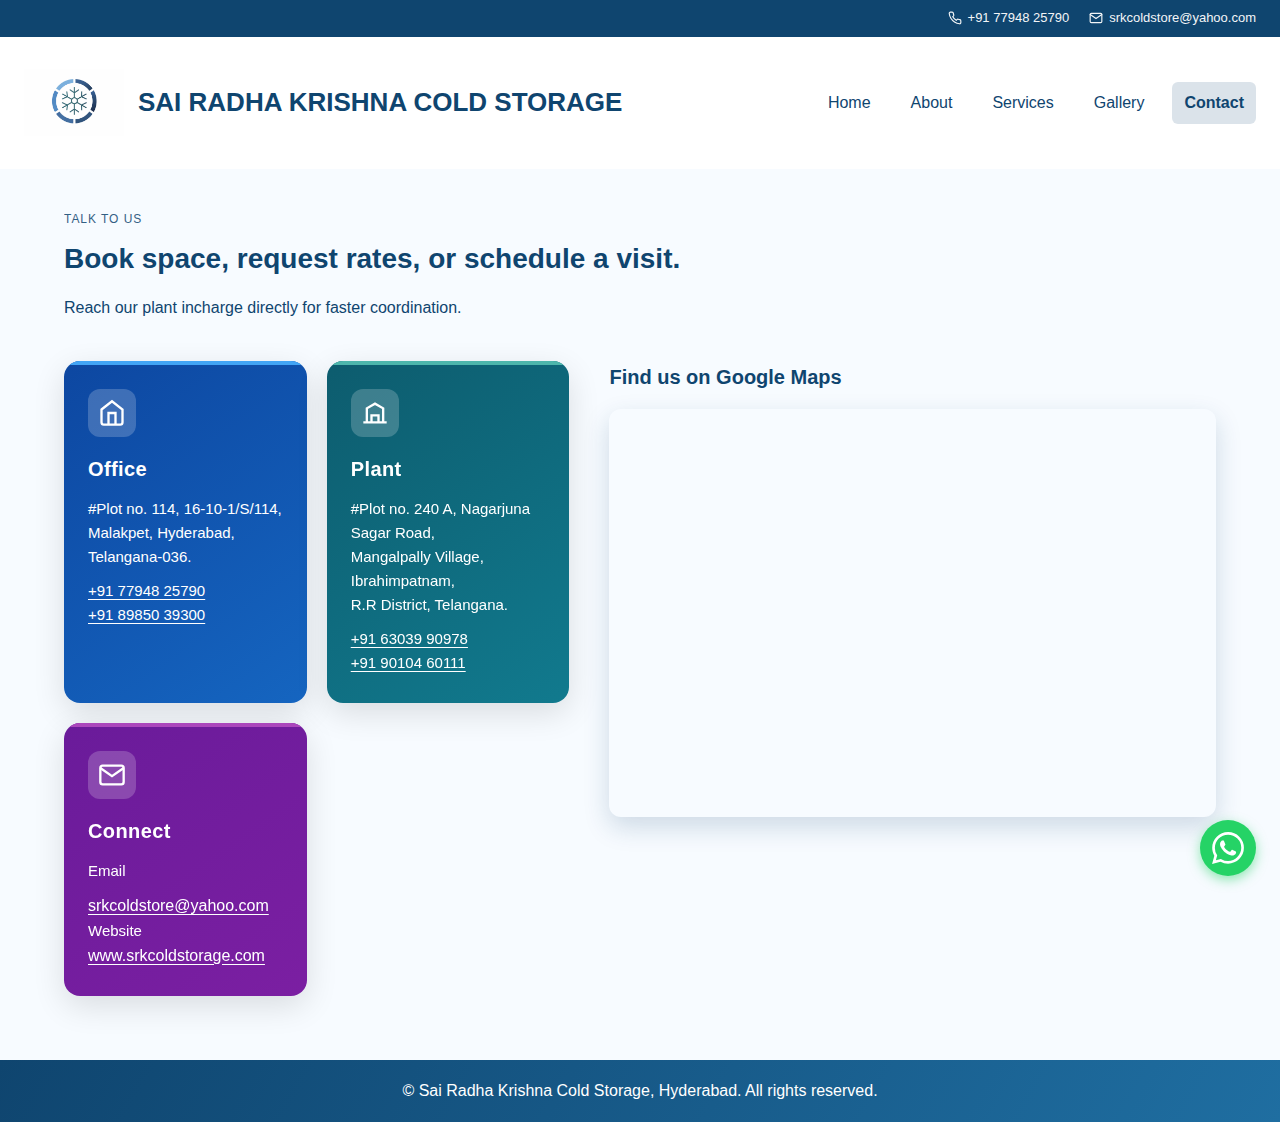
<file: contact.html>
<!DOCTYPE html>
<html lang="en">
<head>
  <meta charset="UTF-8">
  <meta name="viewport" content="width=device-width, initial-scale=1.0">
  <title>Contact | SRK Cold Storage – Office Malakpet, Plant Mangalpally, Hyderabad</title>
  <meta name="description" content="Contact Sai Radha Krishna Cold Storage. Office: Malakpet, Hyderabad. Plant: Nagarjuna Sagar Road, Mangalpally, Ibrahimpatnam. Best cold storage in Hyderabad, Bongloor, Mangalpally, Malakpet. Call +91 77948 25790.">
  <meta name="keywords" content="cold storage contact Hyderabad, cold storage Malakpet, cold storage office Malakpet, cold storage Mangalpally, cold storage near Ibrahimpatnam, SRK cold storage phone, cold storage in Bongloor, best cold storage in Malakpet">
  <meta name="author" content="Sai Radha Krishna Cold Storage Pvt Ltd">
  <meta name="robots" content="index, follow">
  <link rel="canonical" href="https://www.srkcoldstorage.com/contact.html">
  <meta property="og:type" content="website">
  <meta property="og:site_name" content="Sai Radha Krishna Cold Storage">
  <meta property="og:title" content="Contact | SRK Cold Storage – Malakpet, Mangalpally">
  <meta property="og:description" content="Office Malakpet, Plant Mangalpally. Best cold storage in Hyderabad. Call +91 77948 25790.">
  <meta property="og:url" content="https://www.srkcoldstorage.com/contact.html">
  <meta property="og:image" content="https://www.srkcoldstorage.com/images/srk-logo.jpeg">
  <meta name="theme-color" content="#0f456f">
  <link rel="icon" href="images/srk-logo.jpeg" type="image/jpeg" sizes="80x80">
  <link rel="apple-touch-icon" href="images/srk-logo.jpeg">
  <link rel="stylesheet" href="style.css">
</head>
<body>
  <div class="contact-bar">
    <a href="tel:+917794825790"><span class="icon" aria-hidden="true"><svg width="14" height="14" viewBox="0 0 24 24" fill="none" stroke="currentColor" stroke-width="2" stroke-linecap="round" stroke-linejoin="round"><path d="M22 16.92v3a2 2 0 0 1-2.18 2 19.79 19.79 0 0 1-8.63-3.07 19.5 19.5 0 0 1-6-6 19.79 19.79 0 0 1-3.07-8.67A2 2 0 0 1 4.11 2h3a2 2 0 0 1 2 1.72 12.84 12.84 0 0 0 .7 2.81 2 2 0 0 1-.45 2.11L8.09 9.91a16 16 0 0 0 6 6l1.27-1.27a2 2 0 0 1 2.11-.45 12.84 12.84 0 0 0 2.81.7A2 2 0 0 1 22 16.92z"/></svg></span> +91 77948 25790</a>
    <a href="mailto:srkcoldstore@yahoo.com"><span class="icon" aria-hidden="true"><svg width="14" height="14" viewBox="0 0 24 24" fill="none" stroke="currentColor" stroke-width="2" stroke-linecap="round" stroke-linejoin="round"><path d="M4 4h16c1.1 0 2 .9 2 2v12c0 1.1-.9 2-2 2H4c-1.1 0-2-.9-2-2V6c0-1.1.9-2 2-2z"/><polyline points="22,6 12,13 2,6"/></svg></span> srkcoldstore@yahoo.com</a>
  </div>
  <header class="topbar">
    <div class="brand">
      <a href="index.html" class="brand-link">
        <img src="images/srk-logo.jpeg" alt="Sai Radha Krishna Cold Storage logo">
        <div class="brand-text">
          <h1>Sai Radha Krishna Cold Storage</h1>
        </div>
      </a>
    </div>
    <button class="mobile-menu-toggle" aria-label="Toggle navigation">
      <span></span>
      <span></span>
      <span></span>
    </button>
    <nav id="main-nav">
      <a href="index.html">Home</a>
      <a href="about.html">About</a>
      <a href="services.html">Services</a>
      <a href="gallery.html">Gallery</a>
      <a class="active" href="contact.html">Contact</a>
    </nav>
  </header>

  <main class="content contact-page">
    <section class="contact-hero">
      <div class="contact-hero-copy">
        <p class="eyebrow">Talk to us</p>
        <h2>Book space, request rates, or schedule a visit.</h2>
        <p>Reach our plant incharge directly for faster coordination.</p>
      </div>
    </section>

    <section class="contact-layout">
      <div class="contact-cards-wrap">
        <div class="contact-card contact-card-office">
          <span class="contact-card-icon" aria-hidden="true">
            <svg width="28" height="28" viewBox="0 0 24 24" fill="none" stroke="currentColor" stroke-width="2"><path d="M3 9l9-7 9 7v11a2 2 0 0 1-2 2H5a2 2 0 0 1-2-2z"/><polyline points="9 22 9 12 15 12 15 22"/></svg>
          </span>
          <h3>Office</h3>
          <p>#Plot no. 114, 16-10-1/S/114,<br>Malakpet, Hyderabad, Telangana-036.</p>
          <p><a href="tel:+917794825790">+91 77948 25790</a><br><a href="tel:+918985039300">+91 89850 39300</a></p>
        </div>
        <div class="contact-card contact-card-plant">
          <span class="contact-card-icon" aria-hidden="true">
            <svg width="28" height="28" viewBox="0 0 24 24" fill="none" stroke="currentColor" stroke-width="2"><path d="M2 20h20"/><path d="M5 20V8l7-4 7 4v12"/><path d="M9 20v-6h6v6"/></svg>
          </span>
          <h3>Plant</h3>
          <p>#Plot no. 240 A, Nagarjuna Sagar Road,<br>Mangalpally Village, Ibrahimpatnam,<br>R.R District, Telangana.</p>
          <p><a href="tel:+916303990978">+91 63039 90978</a><br><a href="tel:+919010460111">+91 90104 60111</a></p>
        </div>
        <div class="contact-card contact-card-connect">
          <span class="contact-card-icon" aria-hidden="true">
            <svg width="28" height="28" viewBox="0 0 24 24" fill="none" stroke="currentColor" stroke-width="2"><path d="M4 4h16c1.1 0 2 .9 2 2v12c0 1.1-.9 2-2 2H4c-1.1 0-2-.9-2-2V6c0-1.1.9-2 2-2z"/><polyline points="22,6 12,13 2,6"/></svg>
          </span>
          <h3>Connect</h3>
          <p>Email</p>
          <a href="mailto:srkcoldstore@yahoo.com">srkcoldstore@yahoo.com</a>
          <p>Website</p>
          <a href="http://www.srkcoldstorage.com" target="_blank" rel="noreferrer">www.srkcoldstorage.com</a>
        </div>
      </div>
      <div class="contact-map-wrap">
        <h3>Find us on Google Maps</h3>
        <div class="map-embed">
          <iframe src="https://www.google.com/maps/embed?pb=!1m18!1m12!1m3!1d3810.899922197363!2d78.60287459999999!3d17.2236436!2m3!1f0!2f0!3f0!3m2!1i1024!2i768!4f13.1!3m3!1m2!1s0x3bcba7a026965e55%3A0xe50eaa761d89a1f9!2sSai%20Radhakrishna%20Cold%20Storage%20Private%20Limited!5e0!3m2!1sen!2sin!4v1768830551164!5m2!1sen!2sin" width="100%" height="450" style="border:0;max-width:100%;" allowfullscreen="" loading="lazy" referrerpolicy="no-referrer-when-downgrade"></iframe>
        </div>
      </div>
    </section>
  </main>

  <footer class="footer">
    <p>© Sai Radha Krishna Cold Storage, Hyderabad. All rights reserved.</p>
  </footer>
  <a href="https://wa.me/919642999921" class="whatsapp-float" target="_blank" rel="noopener noreferrer" aria-label="Chat on WhatsApp">
    <svg width="32" height="32" viewBox="0 0 24 24" fill="currentColor"><path d="M17.472 14.382c-.297-.149-1.758-.867-2.03-.967-.273-.099-.471-.148-.67.15-.197.297-.767.966-.94 1.164-.173.199-.347.223-.644.075-.297-.15-1.255-.463-2.39-1.475-.883-.788-1.48-1.761-1.653-2.059-.173-.297-.018-.458.13-.606.134-.133.298-.347.446-.52.149-.174.198-.298.298-.497.099-.198.05-.371-.025-.52-.075-.149-.669-1.612-.916-2.207-.242-.579-.487-.5-.669-.51-.173-.008-.371-.01-.57-.01-.198 0-.52.074-.792.372-.272.297-1.04 1.016-1.04 2.479 0 1.462 1.065 2.875 1.213 3.074.149.198 2.096 3.2 5.077 4.487.709.306 1.262.489 1.694.625.712.227 1.36.195 1.871.118.571-.085 1.758-.719 2.006-1.413.248-.694.248-1.289.173-1.413-.074-.124-.272-.198-.57-.347m-5.421 7.403h-.004a9.87 9.87 0 01-5.031-1.378l-.361-.214-3.741.982.998-3.648-.235-.374a9.86 9.86 0 01-1.51-5.26c.001-5.45 4.436-9.884 9.888-9.884 2.64 0 5.122 1.03 6.988 2.898a9.825 9.825 0 012.893 6.994c-.003 5.45-4.437 9.884-9.885 9.884m8.413-18.297A11.815 11.815 0 0012.05 0C5.495 0 .16 5.335.157 11.892c0 2.096.547 4.142 1.588 5.945L.057 24l6.305-1.654a11.882 11.882 0 005.683 1.448h.005c6.554 0 11.89-5.335 11.893-11.893a11.821 11.821 0 00-3.48-8.413z"/></svg>
  </a>
  <script src="script.js"></script>
</body>
</html>
</file>
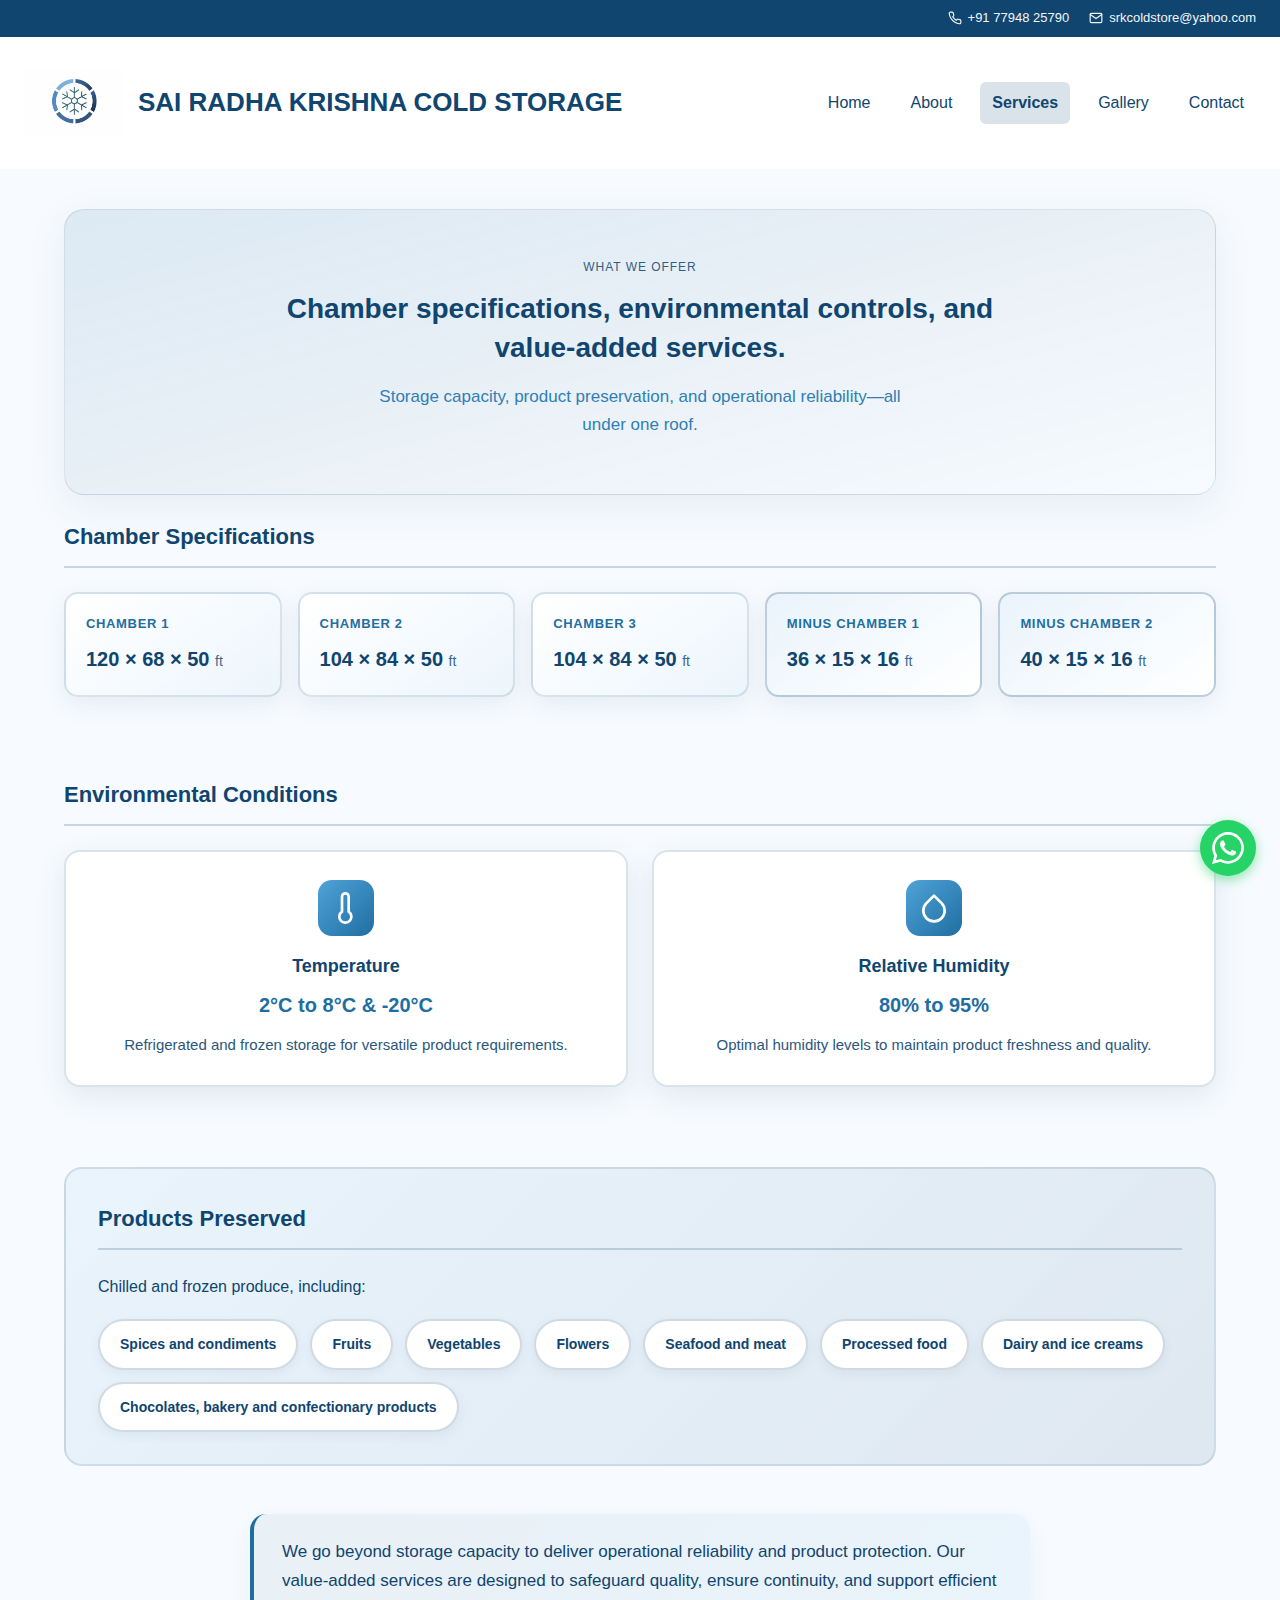
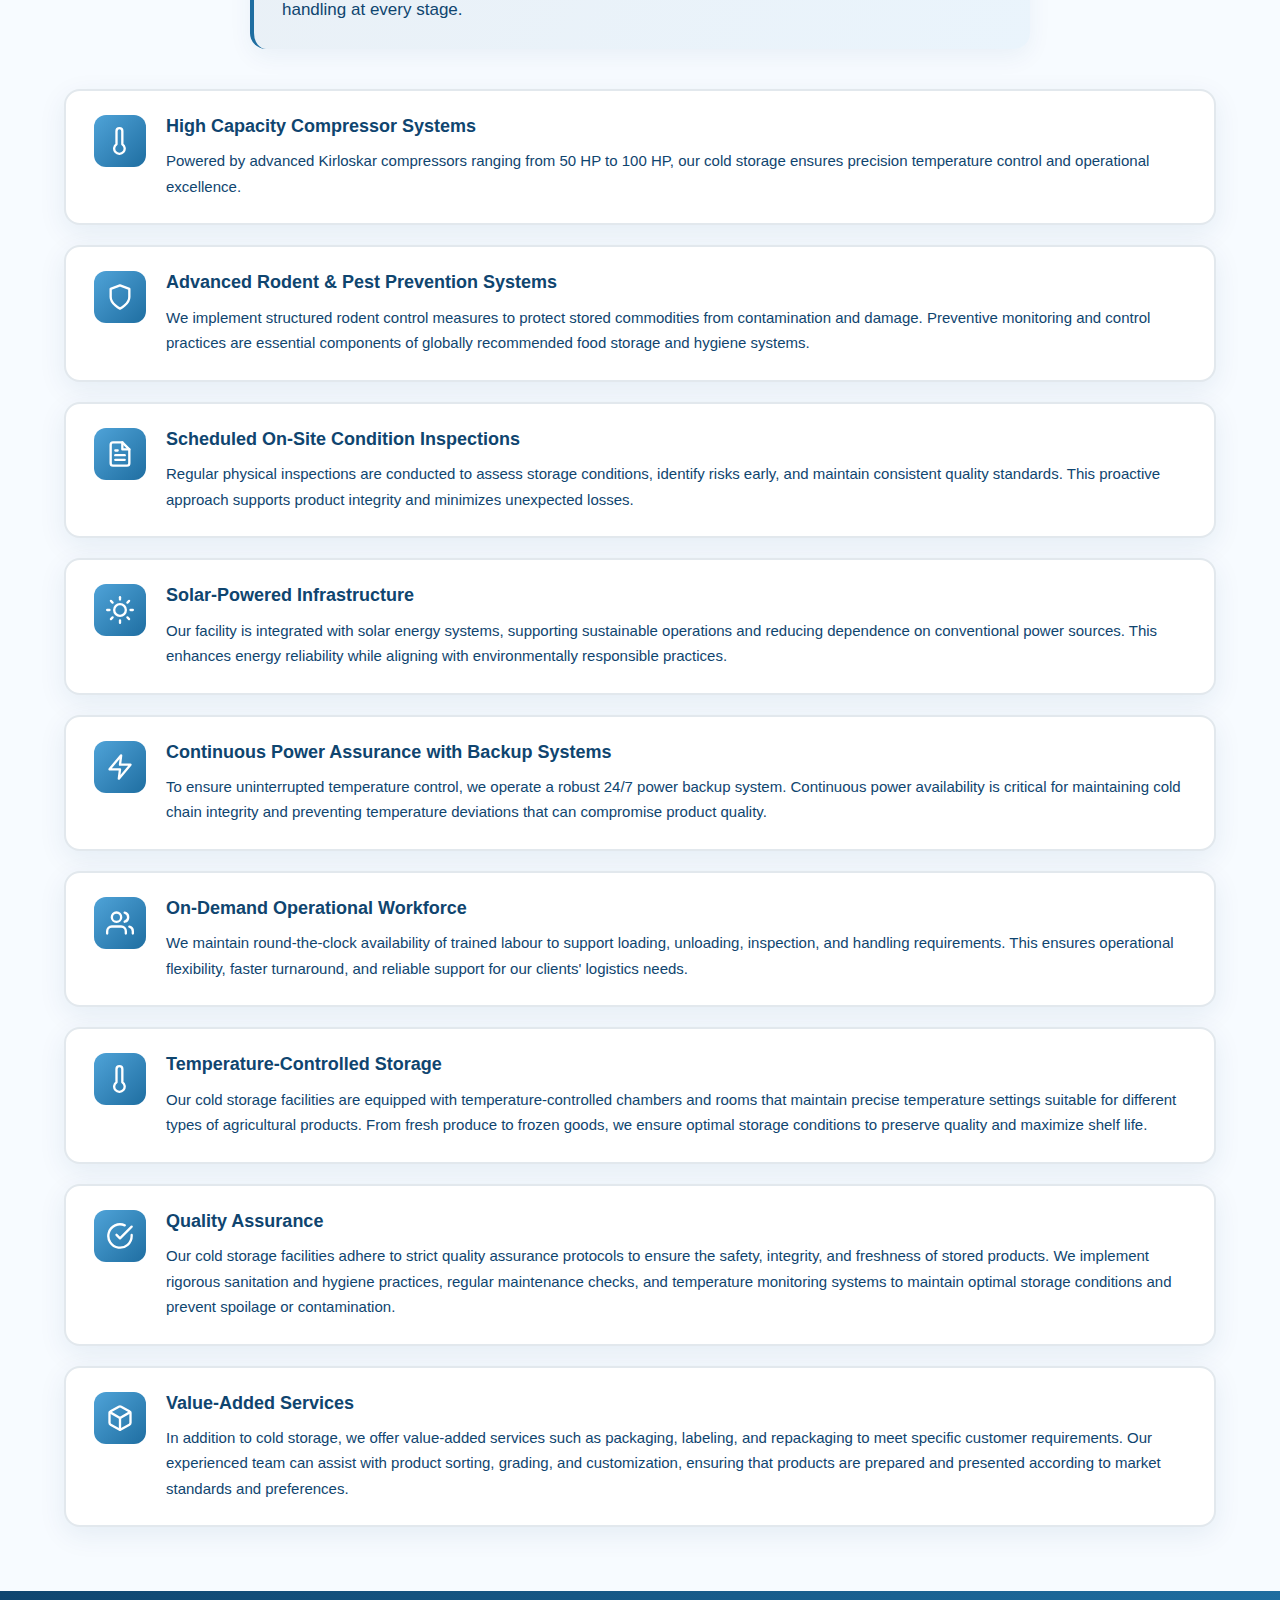
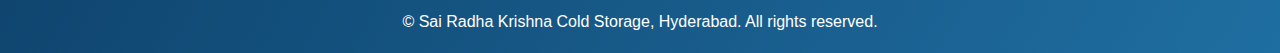
<file: services.html>
<!DOCTYPE html>
<html lang="en">
<head>
  <meta charset="UTF-8">
  <meta name="viewport" content="width=device-width, initial-scale=1.0">
  <title>Services | SRK Cold Storage – Chillies, Spices, Perishables Storage – Hyderabad</title>
  <meta name="description" content="Cold storage services in Hyderabad: chillies, spices, turmeric, fruits, vegetables, perishables. 15,000 MT capacity. Best cold storage in Bongloor, Mangalpally, Malakpet, Sagar road, Koheda.">
  <meta name="keywords" content="cold storage services Hyderabad, chillies cold storage, spices cold storage, perishable storage, cold storage in Bongloor, cold storage in Mangalpally, cold storage in Malakpet, temperature controlled storage, best cold storage in Sagar road">
  <meta name="author" content="Sai Radha Krishna Cold Storage Pvt Ltd">
  <meta name="robots" content="index, follow">
  <link rel="canonical" href="https://www.srkcoldstorage.com/services.html">
  <meta property="og:type" content="website">
  <meta property="og:site_name" content="Sai Radha Krishna Cold Storage">
  <meta property="og:title" content="Services | SRK Cold Storage – Hyderabad">
  <meta property="og:url" content="https://www.srkcoldstorage.com/services.html">
  <meta name="theme-color" content="#0f456f">
  <link rel="icon" href="images/srk-logo.jpeg" type="image/jpeg" sizes="80x80">
  <link rel="apple-touch-icon" href="images/srk-logo.jpeg">
  <link rel="stylesheet" href="style.css">
</head>
<body>
  <div class="contact-bar">
    <a href="tel:+917794825790"><span class="icon" aria-hidden="true"><svg width="14" height="14" viewBox="0 0 24 24" fill="none" stroke="currentColor" stroke-width="2" stroke-linecap="round" stroke-linejoin="round"><path d="M22 16.92v3a2 2 0 0 1-2.18 2 19.79 19.79 0 0 1-8.63-3.07 19.5 19.5 0 0 1-6-6 19.79 19.79 0 0 1-3.07-8.67A2 2 0 0 1 4.11 2h3a2 2 0 0 1 2 1.72 12.84 12.84 0 0 0 .7 2.81 2 2 0 0 1-.45 2.11L8.09 9.91a16 16 0 0 0 6 6l1.27-1.27a2 2 0 0 1 2.11-.45 12.84 12.84 0 0 0 2.81.7A2 2 0 0 1 22 16.92z"/></svg></span> +91 77948 25790</a>
    <a href="mailto:srkcoldstore@yahoo.com"><span class="icon" aria-hidden="true"><svg width="14" height="14" viewBox="0 0 24 24" fill="none" stroke="currentColor" stroke-width="2" stroke-linecap="round" stroke-linejoin="round"><path d="M4 4h16c1.1 0 2 .9 2 2v12c0 1.1-.9 2-2 2H4c-1.1 0-2-.9-2-2V6c0-1.1.9-2 2-2z"/><polyline points="22,6 12,13 2,6"/></svg></span> srkcoldstore@yahoo.com</a>
  </div>
  <header class="topbar">
    <div class="brand">
      <a href="index.html" class="brand-link">
        <img src="images/srk-logo.jpeg" alt="Sai Radha Krishna Cold Storage logo">
        <div class="brand-text">
          <h1>Sai Radha Krishna Cold Storage</h1>
        </div>
      </a>
    </div>
    <button class="mobile-menu-toggle" aria-label="Toggle navigation">
      <span></span>
      <span></span>
      <span></span>
    </button>
    <nav id="main-nav">
      <a href="index.html">Home</a>
      <a href="about.html">About</a>
      <a class="active" href="services.html">Services</a>
      <a href="gallery.html">Gallery</a>
      <a href="contact.html">Contact</a>
    </nav>
  </header>

  <main class="content services-page">
    <section class="svc-hero">
      <p class="eyebrow">What We Offer</p>
      <h2>Chamber specifications, environmental controls, and value-added services.</h2>
      <p class="svc-hero-sub">Storage capacity, product preservation, and operational reliability—all under one roof.</p>
    </section>

    <section class="svc-chambers">
      <h3>Chamber Specifications</h3>
      <div class="svc-chambers-grid">
        <div class="svc-chamber-card">
          <span class="svc-chamber-label">Chamber 1</span>
          <p class="svc-chamber-dims">120 × 68 × 50 <span>ft</span></p>
        </div>
        <div class="svc-chamber-card">
          <span class="svc-chamber-label">Chamber 2</span>
          <p class="svc-chamber-dims">104 × 84 × 50 <span>ft</span></p>
        </div>
        <div class="svc-chamber-card">
          <span class="svc-chamber-label">Chamber 3</span>
          <p class="svc-chamber-dims">104 × 84 × 50 <span>ft</span></p>
        </div>
        <div class="svc-chamber-card minus">
          <span class="svc-chamber-label">Minus Chamber 1</span>
          <p class="svc-chamber-dims">36 × 15 × 16 <span>ft</span></p>
        </div>
        <div class="svc-chamber-card minus">
          <span class="svc-chamber-label">Minus Chamber 2</span>
          <p class="svc-chamber-dims">40 × 15 × 16 <span>ft</span></p>
        </div>
      </div>
    </section>

    <section class="svc-env">
      <h3>Environmental Conditions</h3>
      <div class="svc-env-grid">
        <div class="svc-env-card">
          <span class="svc-env-icon" aria-hidden="true">
            <svg width="32" height="32" viewBox="0 0 24 24" fill="none" stroke="currentColor" stroke-width="2" stroke-linecap="round" stroke-linejoin="round"><path d="M14 14.76V3.5a2.5 2.5 0 0 0-5 0v11.26a4.5 4.5 0 1 0 5 0z"/></svg>
          </span>
          <h4>Temperature</h4>
          <p class="svc-env-value">2°C to 8°C & -20°C</p>
          <p>Refrigerated and frozen storage for versatile product requirements.</p>
        </div>
        <div class="svc-env-card">
          <span class="svc-env-icon" aria-hidden="true">
            <svg width="32" height="32" viewBox="0 0 24 24" fill="none" stroke="currentColor" stroke-width="2" stroke-linecap="round" stroke-linejoin="round"><path d="M12 2.69l5.66 5.66a8 8 0 1 1-11.31 0z"/></svg>
          </span>
          <h4>Relative Humidity</h4>
          <p class="svc-env-value">80% to 95%</p>
          <p>Optimal humidity levels to maintain product freshness and quality.</p>
        </div>
      </div>
    </section>

    <section class="svc-products">
      <h3>Products Preserved</h3>
      <p class="svc-products-intro">Chilled and frozen produce, including:</p>
      <div class="svc-products-grid">
        <div class="svc-product-pill">Spices and condiments</div>
        <div class="svc-product-pill">Fruits</div>
        <div class="svc-product-pill">Vegetables</div>
        <div class="svc-product-pill">Flowers</div>
        <div class="svc-product-pill">Seafood and meat</div>
        <div class="svc-product-pill">Processed food</div>
        <div class="svc-product-pill">Dairy and ice creams</div>
        <div class="svc-product-pill">Chocolates, bakery and confectionary products</div>
      </div>
    </section>

    <section class="svc-value-intro">
      <p>We go beyond storage capacity to deliver operational reliability and product protection. Our value-added services are designed to safeguard quality, ensure continuity, and support efficient handling at every stage.</p>
    </section>

    <section class="svc-list">
      <div class="svc-card">
        <span class="svc-card-icon" aria-hidden="true">
          <svg width="28" height="28" viewBox="0 0 24 24" fill="none" stroke="currentColor" stroke-width="2" stroke-linecap="round" stroke-linejoin="round"><path d="M14 14.76V3.5a2.5 2.5 0 0 0-5 0v11.26a4.5 4.5 0 1 0 5 0z"/></svg>
        </span>
        <div class="svc-card-body">
          <h4>High Capacity Compressor Systems</h4>
          <p>Powered by advanced Kirloskar compressors ranging from 50 HP to 100 HP, our cold storage ensures precision temperature control and operational excellence.</p>
        </div>
      </div>
      <div class="svc-card">
        <span class="svc-card-icon" aria-hidden="true">
          <svg width="28" height="28" viewBox="0 0 24 24" fill="none" stroke="currentColor" stroke-width="2" stroke-linecap="round" stroke-linejoin="round"><path d="M12 22s8-4 8-10V5l-8-3-8 3v7c0 6 8 10 8 10z"/></svg>
        </span>
        <div class="svc-card-body">
          <h4>Advanced Rodent & Pest Prevention Systems</h4>
          <p>We implement structured rodent control measures to protect stored commodities from contamination and damage. Preventive monitoring and control practices are essential components of globally recommended food storage and hygiene systems.</p>
        </div>
      </div>
      <div class="svc-card">
        <span class="svc-card-icon" aria-hidden="true">
          <svg width="28" height="28" viewBox="0 0 24 24" fill="none" stroke="currentColor" stroke-width="2" stroke-linecap="round" stroke-linejoin="round"><path d="M14 2H6a2 2 0 0 0-2 2v16a2 2 0 0 0 2 2h12a2 2 0 0 0 2-2V8z"/><polyline points="14 2 14 8 20 8"/><line x1="16" y1="13" x2="8" y2="13"/><line x1="16" y1="17" x2="8" y2="17"/><polyline points="10 9 9 9 8 9"/></svg>
        </span>
        <div class="svc-card-body">
          <h4>Scheduled On-Site Condition Inspections</h4>
          <p>Regular physical inspections are conducted to assess storage conditions, identify risks early, and maintain consistent quality standards. This proactive approach supports product integrity and minimizes unexpected losses.</p>
        </div>
      </div>
      <div class="svc-card">
        <span class="svc-card-icon" aria-hidden="true">
          <svg width="28" height="28" viewBox="0 0 24 24" fill="none" stroke="currentColor" stroke-width="2" stroke-linecap="round" stroke-linejoin="round"><circle cx="12" cy="12" r="5"/><line x1="12" y1="1" x2="12" y2="3"/><line x1="12" y1="21" x2="12" y2="23"/><line x1="4.22" y1="4.22" x2="5.64" y2="5.64"/><line x1="18.36" y1="18.36" x2="19.78" y2="19.78"/><line x1="1" y1="12" x2="3" y2="12"/><line x1="21" y1="12" x2="23" y2="12"/><line x1="4.22" y1="19.78" x2="5.64" y2="18.36"/><line x1="18.36" y1="5.64" x2="19.78" y2="4.22"/></svg>
        </span>
        <div class="svc-card-body">
          <h4>Solar-Powered Infrastructure</h4>
          <p>Our facility is integrated with solar energy systems, supporting sustainable operations and reducing dependence on conventional power sources. This enhances energy reliability while aligning with environmentally responsible practices.</p>
        </div>
      </div>
      <div class="svc-card">
        <span class="svc-card-icon" aria-hidden="true">
          <svg width="28" height="28" viewBox="0 0 24 24" fill="none" stroke="currentColor" stroke-width="2" stroke-linecap="round" stroke-linejoin="round"><polygon points="13 2 3 14 12 14 11 22 21 10 12 10 13 2"/></svg>
        </span>
        <div class="svc-card-body">
          <h4>Continuous Power Assurance with Backup Systems</h4>
          <p>To ensure uninterrupted temperature control, we operate a robust 24/7 power backup system. Continuous power availability is critical for maintaining cold chain integrity and preventing temperature deviations that can compromise product quality.</p>
        </div>
      </div>
      <div class="svc-card">
        <span class="svc-card-icon" aria-hidden="true">
          <svg width="28" height="28" viewBox="0 0 24 24" fill="none" stroke="currentColor" stroke-width="2" stroke-linecap="round" stroke-linejoin="round"><path d="M17 21v-2a4 4 0 0 0-4-4H5a4 4 0 0 0-4 4v2"/><circle cx="9" cy="7" r="4"/><path d="M23 21v-2a4 4 0 0 0-3-3.87"/><path d="M16 3.13a4 4 0 0 1 0 7.75"/></svg>
        </span>
        <div class="svc-card-body">
          <h4>On-Demand Operational Workforce</h4>
          <p>We maintain round-the-clock availability of trained labour to support loading, unloading, inspection, and handling requirements. This ensures operational flexibility, faster turnaround, and reliable support for our clients' logistics needs.</p>
        </div>
      </div>
      <div class="svc-card">
        <span class="svc-card-icon" aria-hidden="true">
          <svg width="28" height="28" viewBox="0 0 24 24" fill="none" stroke="currentColor" stroke-width="2" stroke-linecap="round" stroke-linejoin="round"><path d="M14 14.76V3.5a2.5 2.5 0 0 0-5 0v11.26a4.5 4.5 0 1 0 5 0z"/></svg>
        </span>
        <div class="svc-card-body">
          <h4>Temperature-Controlled Storage</h4>
          <p>Our cold storage facilities are equipped with temperature-controlled chambers and rooms that maintain precise temperature settings suitable for different types of agricultural products. From fresh produce to frozen goods, we ensure optimal storage conditions to preserve quality and maximize shelf life.</p>
        </div>
      </div>
      <div class="svc-card">
        <span class="svc-card-icon" aria-hidden="true">
          <svg width="28" height="28" viewBox="0 0 24 24" fill="none" stroke="currentColor" stroke-width="2" stroke-linecap="round" stroke-linejoin="round"><path d="M22 11.08V12a10 10 0 1 1-5.93-9.14"/><polyline points="22 4 12 14.01 9 11.01"/></svg>
        </span>
        <div class="svc-card-body">
          <h4>Quality Assurance</h4>
          <p>Our cold storage facilities adhere to strict quality assurance protocols to ensure the safety, integrity, and freshness of stored products. We implement rigorous sanitation and hygiene practices, regular maintenance checks, and temperature monitoring systems to maintain optimal storage conditions and prevent spoilage or contamination.</p>
        </div>
      </div>
      <div class="svc-card">
        <span class="svc-card-icon" aria-hidden="true">
          <svg width="28" height="28" viewBox="0 0 24 24" fill="none" stroke="currentColor" stroke-width="2" stroke-linecap="round" stroke-linejoin="round"><path d="M21 16V8a2 2 0 0 0-1-1.73l-7-4a2 2 0 0 0-2 0l-7 4A2 2 0 0 0 3 8v8a2 2 0 0 0 1 1.73l7 4a2 2 0 0 0 2 0l7-4A2 2 0 0 0 21 16z"/><polyline points="3.27 6.96 12 12.01 20.73 6.96"/><line x1="12" y1="22.08" x2="12" y2="12"/></svg>
        </span>
        <div class="svc-card-body">
          <h4>Value-Added Services</h4>
          <p>In addition to cold storage, we offer value-added services such as packaging, labeling, and repackaging to meet specific customer requirements. Our experienced team can assist with product sorting, grading, and customization, ensuring that products are prepared and presented according to market standards and preferences.</p>
        </div>
      </div>
    </section>
  </main>

  <footer class="footer">
    <p>© Sai Radha Krishna Cold Storage, Hyderabad. All rights reserved.</p>
  </footer>
  <a href="https://wa.me/919642999921" class="whatsapp-float" target="_blank" rel="noopener noreferrer" aria-label="Chat on WhatsApp">
    <svg width="32" height="32" viewBox="0 0 24 24" fill="currentColor"><path d="M17.472 14.382c-.297-.149-1.758-.867-2.03-.967-.273-.099-.471-.148-.67.15-.197.297-.767.966-.94 1.164-.173.199-.347.223-.644.075-.297-.15-1.255-.463-2.39-1.475-.883-.788-1.48-1.761-1.653-2.059-.173-.297-.018-.458.13-.606.134-.133.298-.347.446-.52.149-.174.198-.298.298-.497.099-.198.05-.371-.025-.52-.075-.149-.669-1.612-.916-2.207-.242-.579-.487-.5-.669-.51-.173-.008-.371-.01-.57-.01-.198 0-.52.074-.792.372-.272.297-1.04 1.016-1.04 2.479 0 1.462 1.065 2.875 1.213 3.074.149.198 2.096 3.2 5.077 4.487.709.306 1.262.489 1.694.625.712.227 1.36.195 1.871.118.571-.085 1.758-.719 2.006-1.413.248-.694.248-1.289.173-1.413-.074-.124-.272-.198-.57-.347m-5.421 7.403h-.004a9.87 9.87 0 01-5.031-1.378l-.361-.214-3.741.982.998-3.648-.235-.374a9.86 9.86 0 01-1.51-5.26c.001-5.45 4.436-9.884 9.888-9.884 2.64 0 5.122 1.03 6.988 2.898a9.825 9.825 0 012.893 6.994c-.003 5.45-4.437 9.884-9.885 9.884m8.413-18.297A11.815 11.815 0 0012.05 0C5.495 0 .16 5.335.157 11.892c0 2.096.547 4.142 1.588 5.945L.057 24l6.305-1.654a11.882 11.882 0 005.683 1.448h.005c6.554 0 11.89-5.335 11.893-11.893a11.821 11.821 0 00-3.48-8.413z"/></svg>
  </a>
  <script src="script.js"></script>
</body>
</html>
</file>
<file: style.css>
:root {
  --blue-dark: #0f456f;
  --blue: #1f6ea1;
  --blue-mid: #2f7fb5;
  --blue-light: #4fa3d8;
  --white: #ffffff;
  --text: #0f456f;
  --bg: #f7fbff;
}

* { box-sizing: border-box; margin: 0; padding: 0; }
html {
  overflow-x: hidden;
  max-width: 100%;
}
body {
  font-family: "Segoe UI", Arial, sans-serif;
  color: var(--text);
  background: var(--bg);
  line-height: 1.6;
  overflow-x: hidden;
  max-width: 100%;
  width: 100%;
}
img, video, iframe {
  max-width: 100%;
}
a { color: var(--blue-dark); text-decoration: none; }
a:hover { text-decoration: underline; }

.contact-bar {
  display: flex;
  flex-wrap: nowrap;
  justify-content: flex-end;
  align-items: center;
  gap: 20px;
  padding: 8px 24px;
  font-size: 13px;
  background: var(--blue-dark);
  color: var(--white);
}
.contact-bar a {
  display: inline-flex;
  align-items: center;
  gap: 6px;
  color: var(--white);
  opacity: 0.95;
  white-space: nowrap;
}
.contact-bar a:hover {
  opacity: 1;
  text-decoration: underline;
}
.contact-bar .icon {
  display: inline-flex;
  flex-shrink: 0;
}
.contact-bar .icon svg {
  display: block;
}

/* Hero Banner with Video/Slider */
.hero-banner {
  position: relative;
  width: 100%;
  height: 70vh;
  min-height: 400px;
  max-height: 600px;
  overflow: hidden;
  background: #000;
}
.hero-slider {
  position: absolute;
  inset: 0;
  width: 100%;
  height: 100%;
}
.hero-slide {
  position: absolute;
  inset: 0;
  width: 100%;
  height: 100%;
  opacity: 0;
  transition: opacity 1s ease-in-out;
}
.hero-slide.active {
  opacity: 1;
}
.hero-slide video,
.hero-slide img {
  width: 100%;
  height: 100%;
  object-fit: cover;
}
.hero-slide video {
  pointer-events: none;
  outline: none;
}
.hero-banner-overlay {
  position: absolute;
  inset: 0;
  background: linear-gradient(
    135deg,
    rgba(15, 69, 111, 0.6) 0%,
    rgba(31, 110, 161, 0.4) 50%,
    rgba(15, 69, 111, 0.7) 100%
  );
  z-index: 1;
}
.hero-banner-content {
  position: absolute;
  inset: 0;
  z-index: 2;
  display: flex;
  flex-direction: column;
  align-items: center;
  justify-content: center;
  text-align: center;
  padding: 24px;
  color: var(--white);
}
.hero-banner-content h2 {
  font-size: 42px;
  font-weight: 700;
  margin-bottom: 16px;
  text-shadow: 0 2px 12px rgba(0, 0, 0, 0.3);
  max-width: 800px;
  line-height: 1.2;
}
.hero-banner-content p {
  font-size: 20px;
  opacity: 0.95;
  max-width: 600px;
  text-shadow: 0 1px 8px rgba(0, 0, 0, 0.25);
}
.hero-slider-nav {
  position: absolute;
  bottom: 24px;
  left: 50%;
  transform: translateX(-50%);
  z-index: 3;
  display: flex;
  gap: 12px;
}
.slider-dot {
  width: 12px;
  height: 12px;
  border-radius: 50%;
  border: 2px solid var(--white);
  background: transparent;
  cursor: pointer;
  transition: all 0.3s ease;
  padding: 0;
}
.slider-dot:hover {
  background: rgba(255, 255, 255, 0.5);
}
.slider-dot.active {
  background: var(--white);
  transform: scale(1.2);
}

.topbar {
  display: flex;
  flex-wrap: wrap;
  justify-content: space-between;
  align-items: center;
  padding: 16px 24px;
  background: var(--white);
  color: var(--blue-dark);
  position: relative;
  z-index: 1000;
}
.brand { display: flex; align-items: center; gap: 14px; }
.brand-link {
  display: flex;
  align-items: center;
  gap: 14px;
  text-decoration: none;
  color: inherit;
}
.brand-link:hover { text-decoration: none; }
.brand img { height: 100px; width: 100px; object-fit: contain; }
.brand h1 { font-size: 26px; text-transform: uppercase; }
.eyebrow { letter-spacing: 0.08em; text-transform: uppercase; font-size: 12px; opacity: 0.85; }

.mobile-menu-toggle {
  display: none;
  flex-direction: column;
  justify-content: space-around;
  width: 30px;
  height: 24px;
  background: transparent;
  border: none;
  cursor: pointer;
  padding: 0;
  z-index: 10;
}
.mobile-menu-toggle span {
  width: 100%;
  height: 3px;
  background: var(--blue-dark);
  border-radius: 2px;
  transition: all 0.3s ease;
}
.mobile-menu-toggle.active span:nth-child(1) {
  transform: rotate(45deg) translate(8px, 8px);
}
.mobile-menu-toggle.active span:nth-child(2) {
  opacity: 0;
}
.mobile-menu-toggle.active span:nth-child(3) {
  transform: rotate(-45deg) translate(7px, -7px);
}

nav {
  display: flex;
  align-items: center;
}
nav a {
  color: var(--blue-dark);
  margin-left: 16px;
  padding: 8px 12px;
  border-radius: 6px;
  transition: background 0.2s ease;
}
nav a:hover { background: rgba(15, 69, 111, 0.1); }
nav a.active { background: rgba(15, 69, 111, 0.15); font-weight: 600; }

main {
  width: 100%;
  max-width: none;
  margin: 0;
  padding: 40px 5vw 64px;
  box-sizing: border-box;
}
main.about-page { padding: 40px 0 64px; }

/* Index: full-width left/right layout */
.index-page .hero {
  display: grid;
  grid-template-columns: minmax(0, 1.1fr) minmax(0, 1fr);
  gap: 40px;
  align-items: center;
  margin-bottom: 48px;
}
.index-page .pillars {
  display: grid;
  grid-template-columns: repeat(3, 1fr);
  gap: 32px;
  margin-bottom: 56px;
}
.about-page .pillars {
  display: grid;
  grid-template-columns: repeat(3, 1fr);
  gap: 32px;
  margin-bottom: 24px;
}
.pillar-card {
  padding: 32px 28px;
  border-radius: 12px;
  border: none;
  box-shadow: 0 4px 20px rgba(0, 0, 0, 0.06);
  transition: box-shadow 0.25s ease, transform 0.25s ease;
}
.pillar-card-1 { background: #fef3c7; }
.pillar-card-2 { background: #d1fae5; }
.pillar-card-3 { background: #e0e7ff; }
.pillar-card:hover {
  box-shadow: 0 12px 32px rgba(15, 69, 111, 0.1);
  transform: translateY(-2px);
}
.pillar-icon {
  display: inline-flex;
  align-items: center;
  justify-content: center;
  width: 52px;
  height: 52px;
  border-radius: 12px;
  background: rgba(255, 255, 255, 0.6);
  color: var(--blue-dark);
  margin-bottom: 20px;
}
.pillar-card h3 {
  font-size: 18px;
  font-weight: 600;
  color: var(--blue-dark);
  margin-bottom: 12px;
  letter-spacing: 0.02em;
}
.pillar-card p {
  font-size: 15px;
  line-height: 1.65;
  color: var(--text);
  margin: 0;
  opacity: 0.9;
}
.index-page .chambers-highlight {
  display: grid;
  grid-template-columns: minmax(0, 1.1fr) minmax(0, 1fr);
  gap: 40px;
  align-items: center;
  margin: 48px 0;
  padding: 40px 0;
  background: transparent;
  border: none;
  border-radius: 0;
  border-top: 1px solid rgba(15, 69, 111, 0.15);
  border-bottom: 1px solid rgba(15, 69, 111, 0.15);
}

.hero {
  display: grid;
  grid-template-columns: repeat(auto-fit, minmax(280px, 1fr));
  gap: 28px;
  align-items: center;
  margin-bottom: 40px;
}
.hero-copy h2 { font-size: 32px; margin: 8px 0; color: var(--blue-dark); }
.hero-copy p { margin: 8px 0 16px; max-width: 600px; }
.hero-actions { display: flex; gap: 12px; flex-wrap: wrap; }
.btn {
  padding: 12px 16px;
  border-radius: 8px;
  font-weight: 600;
  display: inline-block;
  border: 2px solid var(--blue-dark);
}
.btn.primary { background: var(--blue-dark); color: var(--white); }
.btn.ghost { background: transparent; color: var(--blue-dark); }
.hero-media img { 
  width: 100%; 
  height: auto;
  min-height: 300px;
  object-fit: cover;
  border-radius: 12px; 
  box-shadow: 0 10px 30px rgba(15, 69, 111, 0.18); 
  display: block;
}

.pillars {
  display: grid;
  grid-template-columns: repeat(auto-fit, minmax(220px, 1fr));
  gap: 16px;
  margin-bottom: 40px;
}
.card {
  background: var(--white);
  border: 1px solid rgba(15, 69, 111, 0.1);
  border-radius: 10px;
  padding: 16px;
  box-shadow: 0 8px 20px rgba(15, 69, 111, 0.08);
}
.card h3 { margin-bottom: 8px; color: var(--blue-dark); }

.contacts {
  display: grid;
  grid-template-columns: repeat(auto-fit, minmax(220px, 1fr));
  gap: 20px;
  background: var(--blue-dark);
  color: var(--white);
  padding: 20px;
  border-radius: 12px;
  border: none;
}
.contacts h4 {
  margin-bottom: 6px;
  color: var(--white);
}
.contacts p,
.contacts a {
  color: var(--white);
  opacity: 0.95;
}
.contacts a:hover {
  opacity: 1;
}

/* Full-width contacts strip (index page) */
.contacts-full {
  background: #000;
  color: var(--white);
  padding: 32px 0;
  border-radius: 0;
}
.contacts-inner {
  display: grid;
  grid-template-columns: repeat(auto-fit, minmax(220px, 1fr));
  gap: 24px;
  max-width: 1200px;
  margin: 0 auto;
  padding: 0 5vw;
}
.contact-item {
  text-align: center;
}
.contacts-full .contact-logo {
  display: inline-flex;
  align-items: center;
  justify-content: center;
  width: 56px;
  height: 56px;
  margin-bottom: 16px;
  color: var(--white);
  opacity: 0.9;
}
.contacts-full .contact-logo svg {
  width: 36px;
  height: 36px;
}
.contacts-full h4 {
  margin-bottom: 8px;
  color: var(--white);
}
.contacts-full p,
.contacts-full a {
  color: var(--white);
  opacity: 0.95;
}
.contacts-full a:hover {
  opacity: 1;
}

.content .intro {
  display: grid;
  grid-template-columns: repeat(auto-fit, minmax(260px, 1fr));
  gap: 20px;
  align-items: center;
  margin-bottom: 32px;
}
.intro-media img { 
  width: 100%; 
  height: auto;
  min-height: 300px;
  object-fit: cover;
  border-radius: 12px; 
  box-shadow: 0 8px 24px rgba(15, 69, 111, 0.18); 
  display: block;
}
.grid.two {
  display: grid;
  grid-template-columns: repeat(auto-fit, minmax(220px, 1fr));
  gap: 16px;
  margin-bottom: 32px;
}
.directors {
  display: grid;
  grid-template-columns: repeat(auto-fit, minmax(180px, 1fr));
  gap: 12px;
}
.profile {
  padding: 14px;
  border-radius: 10px;
  background: var(--white);
  border: 1px solid rgba(15, 69, 111, 0.12);
  box-shadow: 0 6px 18px rgba(15, 69, 111, 0.06);
}
.profile h4 { margin-bottom: 4px; }
.profile p { margin-bottom: 8px; }

.intro.center { text-align: center; max-width: 780px; margin: 0 auto 28px; }

/* About Page – full-width layout */
.about-page {
  padding: 40px 0 64px;
  max-width: none;
}
.about-hero-grid {
  display: grid;
  grid-template-columns: minmax(0, 1.2fr) minmax(0, 1fr);
  gap: 40px;
  align-items: center;
  padding: 0 5vw 56px;
}
.about-us-title {
  font-size: 48px;
  font-weight: 700;
  color: var(--blue-dark);
  margin: 0 0 20px;
  letter-spacing: -0.02em;
}
.about-intro-lead {
  font-size: 15px;
  line-height: 1.65;
  margin-bottom: 16px;
  font-weight: 700;
  font-family: Georgia, "Times New Roman", serif;
  color: var(--text);
}
.about-hero-copy .about-body {
  font-size: 14px;
  line-height: 1.65;
  margin-bottom: 12px;
  color: var(--text);
}
.about-hero-copy .about-body:last-of-type {
  margin-bottom: 20px;
}
.about-hero-highlights {
  display: grid;
  grid-template-columns: repeat(auto-fit, minmax(160px, 1fr));
  gap: 16px;
  margin-top: 16px;
}
.about-hero-highlights > div {
  background: var(--white);
  border-radius: 12px;
  padding: 14px 16px;
  border: 1px solid rgba(15, 69, 111, 0.18);
  box-shadow: 0 8px 20px rgba(15, 69, 111, 0.06);
}
.about-hero-highlights h3 {
  margin: 0 0 4px;
  font-size: 20px;
  color: var(--blue-dark);
}
.about-hero-highlights p {
  margin: 0;
  font-size: 14px;
}
.about-hero-media img {
  width: 100%;
  height: auto;
  min-height: 320px;
  object-fit: cover;
  border-radius: 18px;
  box-shadow: 0 14px 40px rgba(15, 69, 111, 0.22);
  display: block;
}

.about-split {
  display: grid;
  grid-template-columns: minmax(0, 1fr) minmax(0, 1.1fr);
  gap: 40px;
  align-items: center;
  padding: 0 5vw 56px;
}
.about-split-media img {
  width: 100%;
  height: auto;
  min-height: 320px;
  border-radius: 18px;
  object-fit: cover;
  box-shadow: 0 14px 40px rgba(15, 69, 111, 0.22);
  display: block;
}
.about-split-text h3 {
  font-size: 24px;
  color: var(--blue-dark);
  margin-bottom: 16px;
}
.about-split-text p {
  line-height: 1.8;
  margin-bottom: 12px;
}

.about-strip {
  display: grid;
  grid-template-columns: repeat(auto-fit, minmax(240px, 1fr));
  gap: 18px;
  padding: 28px 5vw 40px;
  background: linear-gradient(120deg, rgba(79, 163, 216, 0.12), rgba(15, 69, 111, 0.14));
}
.about-strip-item {
  background: rgba(255, 255, 255, 0.96);
  border-radius: 12px;
  padding: 18px 18px 16px;
  border: 1px solid rgba(15, 69, 111, 0.18);
  box-shadow: 0 6px 18px rgba(15, 69, 111, 0.12);
}
.about-strip-item h4 {
  color: var(--blue-dark);
  margin-bottom: 8px;
  font-size: 18px;
}
.about-strip-item p {
  font-size: 14px;
  line-height: 1.7;
  margin: 0;
}

.about-services-section {
  padding: 40px 5vw 0;
}
.about-services-intro {
  max-width: 720px;
  margin: 0 auto 32px;
  text-align: center;
}
.about-services-intro h3 {
  font-size: 28px;
  color: var(--blue-dark);
  margin-bottom: 16px;
}
.about-services-intro p {
  margin-bottom: 12px;
  line-height: 1.7;
}
.about-services-intro ul {
  margin: 12px auto 20px;
  padding-left: 24px;
  display: inline-block;
  text-align: left;
}
.about-services-intro li {
  margin-bottom: 8px;
  line-height: 1.6;
}
.about-services-grid {
  display: grid;
  grid-template-columns: repeat(auto-fit, minmax(260px, 1fr));
  gap: 20px;
  margin-bottom: 24px;
}
.about-values-grid {
  display: grid;
  grid-template-columns: repeat(auto-fit, minmax(280px, 1fr));
  gap: 32px;
  margin-bottom: 24px;
}
.about-value-box {
  padding: 32px 28px;
  border-radius: 12px;
  overflow: hidden;
  box-shadow: 0 4px 20px rgba(0, 0, 0, 0.06);
  transition: box-shadow 0.25s ease, transform 0.25s ease;
}
.about-value-box:hover {
  box-shadow: 0 12px 32px rgba(15, 69, 111, 0.1);
  transform: translateY(-2px);
}
.about-value-header {
  padding: 0 0 16px;
  margin-bottom: 12px;
  border-bottom: 1px solid rgba(15, 69, 111, 0.12);
}
.about-value-header h4 {
  margin: 0;
  font-size: 18px;
  font-weight: 600;
  letter-spacing: 0.02em;
  color: var(--blue-dark);
}
.about-value-body {
  padding: 0;
}
.about-value-body p {
  margin: 0 0 14px;
  font-size: 15px;
  line-height: 1.65;
  color: var(--text);
  opacity: 0.9;
}
.about-value-body p:last-child {
  margin-bottom: 0;
}
.about-value-1 { background: #fef3c7; }
.about-value-2 { background: #d1fae5; }
.about-value-3 { background: #e0e7ff; }

.gallery-grid {
  display: grid;
  grid-template-columns: repeat(auto-fit, minmax(240px, 1fr));
  gap: 16px;
}
.gallery-grid img {
  width: 100%;
  height: auto;
  min-height: 250px;
  object-fit: cover;
  border-radius: 10px;
  box-shadow: 0 8px 22px rgba(15, 69, 111, 0.14);
  display: block;
}
.gallery-grid figcaption {
  margin-top: 8px;
  font-size: 14px;
  color: var(--blue-dark);
}

.contact-grid {
  display: grid;
  grid-template-columns: repeat(auto-fit, minmax(240px, 1fr));
  gap: 16px;
  margin-bottom: 32px;
}
.contact-card {
  padding: 28px 24px;
  border-radius: 16px;
  box-shadow: 0 10px 32px rgba(0, 0, 0, 0.12);
  transition: transform 0.25s ease, box-shadow 0.25s ease;
  position: relative;
  overflow: hidden;
}
.contact-card::before {
  content: '';
  position: absolute;
  top: 0;
  left: 0;
  right: 0;
  height: 4px;
}
.contact-card:hover {
  transform: translateY(-4px);
  box-shadow: 0 16px 40px rgba(0, 0, 0, 0.16);
}
.contact-card-icon {
  display: inline-flex;
  width: 48px;
  height: 48px;
  align-items: center;
  justify-content: center;
  border-radius: 12px;
  margin-bottom: 16px;
}
.contact-card-icon svg { flex-shrink: 0; }
.contact-card h3 {
  margin: 0 0 12px;
  font-size: 20px;
  font-weight: 700;
  letter-spacing: 0.02em;
}
.contact-card p {
  margin: 0 0 10px;
  font-size: 15px;
  line-height: 1.6;
}
.contact-card p:last-of-type { margin-bottom: 0; }
.contact-card a {
  color: inherit;
  text-decoration: underline;
  text-underline-offset: 3px;
}
.contact-card a:hover { opacity: 0.9; }

/* Contact page cards – trendy colors, high contrast */
.contact-page .contact-cards-wrap .contact-card {
  color: #fff;
}
.contact-card-office {
  background: linear-gradient(145deg, #0d47a1 0%, #1565c0 100%);
}
.contact-card-office::before { background: #42a5f5; }
.contact-card-office .contact-card-icon {
  background: rgba(255,255,255,0.2);
  color: #fff;
}
.contact-card-office a { color: #fff; }

.contact-card-plant {
  background: linear-gradient(145deg, #0d5c6e 0%, #117a8e 100%);
}
.contact-card-plant::before { background: #4db6ac; }
.contact-card-plant .contact-card-icon {
  background: rgba(255,255,255,0.2);
  color: #fff;
}
.contact-card-plant a { color: #fff; }

.contact-card-connect {
  background: linear-gradient(145deg, #6a1b9a 0%, #7b1fa2 100%);
}
.contact-card-connect::before { background: #ab47bc; }
.contact-card-connect .contact-card-icon {
  background: rgba(255,255,255,0.2);
  color: #fff;
}
.contact-card-connect a { color: #fff; }

.map { text-align: center; }
.map-embed {
  margin-top: 12px;
  border-radius: 12px;
  overflow: hidden;
  box-shadow: 0 10px 26px rgba(15, 69, 111, 0.18);
}
.map-embed iframe { width: 100%; height: 420px; }

/* Contact page – full-width left/right */
.contact-page .contact-hero {
  margin-bottom: 40px;
}
.contact-hero-copy .eyebrow { margin-bottom: 8px; }
.contact-hero-copy h2 { font-size: 28px; color: var(--blue-dark); margin: 8px 0 12px; }
.contact-hero-copy p { line-height: 1.7; margin: 0; }

.contact-layout {
  display: grid;
  grid-template-columns: minmax(0, 1fr) minmax(0, 1.2fr);
  gap: 40px;
  align-items: start;
}
.contact-cards-wrap {
  display: grid;
  grid-template-columns: repeat(auto-fit, minmax(220px, 1fr));
  gap: 20px;
}
.contact-map-wrap h3 {
  font-size: 20px;
  color: var(--blue-dark);
  margin-bottom: 16px;
}
.contact-map-wrap .map-embed { margin-top: 0; }
.contact-map-wrap .map-embed iframe { height: 400px; min-height: 320px; }

/* Gallery page – full-width */
.gallery-page .gallery-hero {
  margin-bottom: 48px;
}
.gallery-hero-copy { max-width: 640px; }
.gallery-hero-copy .eyebrow { margin-bottom: 8px; }
.gallery-hero-copy h2 { font-size: 28px; color: var(--blue-dark); margin: 8px 0 12px; }
.gallery-hero-copy p { line-height: 1.7; margin: 0; }

/* Fresh gallery design */
.gallery-masonry {
  display: grid;
  grid-template-columns: repeat(4, 1fr);
  gap: 12px;
}
.gallery-item {
  overflow: hidden;
  aspect-ratio: 1;
}
.gallery-item img {
  width: 100%;
  height: 100%;
  object-fit: cover;
  display: block;
  transition: transform 0.35s ease;
}
.gallery-item:hover img {
  transform: scale(1.05);
}
.gallery-grid-wrap.gallery-grid {
  grid-template-columns: repeat(auto-fill, minmax(260px, 1fr));
  gap: 24px;
}

.footer {
  text-align: center;
  padding: 18px;
  color: var(--white);
  background: linear-gradient(120deg, var(--blue-dark), var(--blue));
}

/* Fixed WhatsApp button - does not scroll */
.whatsapp-float {
  position: fixed;
  bottom: 24px;
  right: 24px;
  width: 56px;
  height: 56px;
  background: #25d366;
  color: #fff;
  border-radius: 50%;
  display: flex;
  align-items: center;
  justify-content: center;
  box-shadow: 0 4px 12px rgba(37, 211, 102, 0.5);
  z-index: 999;
  transition: transform 0.2s ease, box-shadow 0.2s ease;
}
.whatsapp-float:hover {
  transform: scale(1.08);
  box-shadow: 0 6px 16px rgba(37, 211, 102, 0.6);
}
.whatsapp-float svg {
  width: 32px;
  height: 32px;
}

/* Chambers Highlight Section */
.chambers-highlight {
  display: grid;
  grid-template-columns: repeat(auto-fit, minmax(280px, 1fr));
  gap: 32px;
  align-items: center;
  margin: 48px 0;
  padding: 32px;
  background: linear-gradient(135deg, rgba(79, 163, 216, 0.08), rgba(15, 69, 111, 0.12));
  border-radius: 16px;
  border: 2px solid rgba(15, 69, 111, 0.15);
}
.chambers-highlight h2 {
  font-size: 28px;
  margin: 12px 0;
  color: var(--blue-dark);
}
.chambers-intro {
  font-size: 16px;
  margin: 16px 0 24px;
  line-height: 1.7;
}
.chambers-grid {
  display: grid;
  grid-template-columns: repeat(auto-fit, minmax(200px, 1fr));
  gap: 16px;
  margin: 24px 0;
}
.chamber-card {
  background: var(--white);
  padding: 20px;
  border-radius: 10px;
  border: 2px solid rgba(15, 69, 111, 0.2);
  box-shadow: 0 6px 18px rgba(15, 69, 111, 0.1);
  transition: transform 0.2s ease, box-shadow 0.2s ease;
}
.chamber-card:hover {
  transform: translateY(-4px);
  box-shadow: 0 8px 24px rgba(15, 69, 111, 0.15);
}
.chamber-card.highlight {
  border-color: var(--blue);
  background: linear-gradient(135deg, rgba(79, 163, 216, 0.1), rgba(31, 110, 161, 0.1));
}
.chamber-card h4 {
  color: var(--blue-dark);
  margin-bottom: 8px;
  font-size: 18px;
}
.chamber-card p {
  font-size: 14px;
  margin: 0;
}
.chambers-actions {
  margin-top: 24px;
}
.chambers-media img {
  width: 100%;
  height: auto;
  min-height: 300px;
  object-fit: cover;
  border-radius: 12px;
  box-shadow: 0 10px 30px rgba(15, 69, 111, 0.18);
  display: block;
}

/* Chambers Details Section */
.chambers-section {
  margin: 48px 0;
}
.chambers-details {
  display: grid;
  grid-template-columns: repeat(auto-fit, minmax(280px, 1fr));
  gap: 32px;
  margin: 32px 0;
}
.chamber-list {
  background: var(--white);
  padding: 24px;
  border-radius: 12px;
  border: 2px solid rgba(15, 69, 111, 0.15);
  box-shadow: 0 8px 20px rgba(15, 69, 111, 0.1);
}
.chamber-list h3 {
  color: var(--blue-dark);
  margin-bottom: 20px;
  font-size: 22px;
  padding-bottom: 12px;
  border-bottom: 2px solid rgba(15, 69, 111, 0.2);
}
.chamber-list.minus {
  background: linear-gradient(135deg, rgba(15, 69, 111, 0.05), rgba(79, 163, 216, 0.08));
}
.chamber-item {
  padding: 16px;
  margin-bottom: 12px;
  background: rgba(15, 69, 111, 0.05);
  border-radius: 8px;
  border-left: 4px solid var(--blue);
}
.chamber-item h4 {
  color: var(--blue-dark);
  margin-bottom: 6px;
  font-size: 18px;
}
.chamber-item .dimensions {
  font-weight: 600;
  color: var(--blue);
  margin: 0;
}
.chambers-images {
  display: grid;
  grid-template-columns: repeat(auto-fit, minmax(280px, 1fr));
  gap: 20px;
  margin: 40px 0;
}
.chambers-images figure {
  margin: 0;
}
.chambers-images img {
  width: 100%;
  height: auto;
  min-height: 250px;
  object-fit: cover;
  border-radius: 10px;
  box-shadow: 0 8px 22px rgba(15, 69, 111, 0.14);
  display: block;
}
.chambers-images figcaption {
  margin-top: 12px;
  font-size: 14px;
  color: var(--blue-dark);
  text-align: center;
}
.chambers-specs {
  display: grid;
  grid-template-columns: repeat(auto-fit, minmax(240px, 1fr));
  gap: 20px;
  margin: 32px 0;
}
.spec-card {
  background: var(--white);
  padding: 20px;
  border-radius: 10px;
  border: 2px solid rgba(15, 69, 111, 0.15);
  box-shadow: 0 6px 18px rgba(15, 69, 111, 0.1);
  text-align: center;
}
.spec-card h4 {
  color: var(--blue-dark);
  margin-bottom: 12px;
  font-size: 18px;
}
.spec-card p {
  margin: 8px 0;
}
.spec-card p strong {
  color: var(--blue);
  font-size: 18px;
  display: block;
  margin: 8px 0;
}

/* Products Section */
.products-section {
  margin: 48px 0;
  padding: 32px;
  background: linear-gradient(135deg, rgba(79, 163, 216, 0.08), rgba(15, 69, 111, 0.12));
  border-radius: 16px;
  border: 2px solid rgba(15, 69, 111, 0.15);
}
.products-section h3 {
  color: var(--blue-dark);
  font-size: 24px;
  margin-bottom: 12px;
}
.products-section > p {
  margin-bottom: 24px;
  font-size: 16px;
}
.products-grid {
  display: grid;
  grid-template-columns: repeat(auto-fit, minmax(200px, 1fr));
  gap: 16px;
}
.product-item {
  background: var(--white);
  padding: 16px;
  border-radius: 8px;
  border: 1px solid rgba(15, 69, 111, 0.2);
  text-align: center;
  font-weight: 500;
  color: var(--blue-dark);
  box-shadow: 0 4px 12px rgba(15, 69, 111, 0.08);
}

/* Features Section */
.features-section {
  margin: 48px 0;
}
.features-section h3 {
  color: var(--blue-dark);
  font-size: 28px;
  margin-bottom: 32px;
  text-align: center;
}
.feature-card {
  background: var(--white);
  padding: 24px;
  margin-bottom: 24px;
  border-radius: 12px;
  border: 2px solid rgba(15, 69, 111, 0.15);
  box-shadow: 0 6px 18px rgba(15, 69, 111, 0.1);
}
.feature-card h4 {
  color: var(--blue-dark);
  margin-bottom: 12px;
  font-size: 20px;
}
.feature-card p {
  line-height: 1.7;
  margin: 0;
}

/* ===== Services Page (rich design, full-width) ===== */
.services-page { max-width: none; width: 100%; margin: 0; }

.svc-hero {
  text-align: center;
  padding: 48px 5vw 56px;
  margin-bottom: 24px;
  background: linear-gradient(165deg, rgba(31, 110, 161, 0.12) 0%, rgba(15, 69, 111, 0.06) 50%, transparent 100%);
  border-radius: 20px;
  border: 1px solid rgba(15, 69, 111, 0.12);
  box-shadow: 0 12px 40px rgba(15, 69, 111, 0.08);
}
.svc-hero .eyebrow { margin-bottom: 12px; }
.svc-hero h2 {
  font-size: 28px;
  line-height: 1.4;
  color: var(--blue-dark);
  max-width: 720px;
  margin: 0 auto 16px;
}
.svc-hero-sub {
  font-size: 17px;
  color: var(--blue-mid);
  max-width: 560px;
  margin: 0 auto;
  line-height: 1.6;
}

.svc-chambers {
  margin-bottom: 48px;
  padding: 0;
}
.svc-chambers h3,
.svc-env h3,
.svc-products h3 {
  font-size: 22px;
  color: var(--blue-dark);
  margin-bottom: 24px;
  padding-bottom: 12px;
  border-bottom: 2px solid rgba(15, 69, 111, 0.2);
}
.svc-chambers-grid {
  display: grid;
  grid-template-columns: repeat(auto-fit, minmax(180px, 1fr));
  gap: 16px;
}
.svc-chamber-card {
  background: linear-gradient(145deg, var(--white) 0%, rgba(79, 163, 216, 0.06) 100%);
  padding: 20px;
  border-radius: 14px;
  border: 2px solid rgba(15, 69, 111, 0.15);
  box-shadow: 0 8px 24px rgba(15, 69, 111, 0.08);
  transition: transform 0.2s ease, box-shadow 0.2s ease;
}
.svc-chamber-card:hover {
  transform: translateY(-4px);
  box-shadow: 0 12px 32px rgba(15, 69, 111, 0.12);
}
.svc-chamber-card.minus {
  border-color: rgba(15, 69, 111, 0.25);
  background: linear-gradient(145deg, rgba(79, 163, 216, 0.08) 0%, var(--white) 100%);
}
.svc-chamber-label {
  display: block;
  font-size: 13px;
  font-weight: 600;
  color: var(--blue);
  text-transform: uppercase;
  letter-spacing: 0.05em;
  margin-bottom: 8px;
}
.svc-chamber-dims {
  font-size: 20px;
  font-weight: 700;
  color: var(--blue-dark);
  margin: 0;
}
.svc-chamber-dims span { font-size: 14px; font-weight: 500; opacity: 0.8; }

.svc-env {
  margin-bottom: 48px;
  padding: 32px 0;
}
.svc-products { padding: 0; }
.svc-list { padding: 0; }
.svc-env-grid {
  display: grid;
  grid-template-columns: repeat(auto-fit, minmax(260px, 1fr));
  gap: 24px;
}
.svc-env-card {
  background: var(--white);
  padding: 28px;
  border-radius: 16px;
  border: 2px solid rgba(15, 69, 111, 0.15);
  box-shadow: 0 10px 30px rgba(15, 69, 111, 0.1);
  text-align: center;
  transition: transform 0.2s ease, box-shadow 0.2s ease;
}
.svc-env-card:hover {
  transform: translateY(-4px);
  box-shadow: 0 14px 36px rgba(15, 69, 111, 0.14);
}
.svc-env-icon {
  display: inline-flex;
  align-items: center;
  justify-content: center;
  width: 56px;
  height: 56px;
  border-radius: 14px;
  background: linear-gradient(135deg, var(--blue-light), var(--blue));
  color: var(--white);
  margin-bottom: 16px;
}
.svc-env-icon svg { flex-shrink: 0; }
.svc-env-card h4 {
  font-size: 18px;
  color: var(--blue-dark);
  margin-bottom: 8px;
}
.svc-env-value {
  font-size: 20px;
  font-weight: 700;
  color: var(--blue);
  margin: 0 0 12px;
}
.svc-env-card p:last-child {
  font-size: 15px;
  line-height: 1.6;
  margin: 0;
  color: var(--text);
  opacity: 0.9;
}

.svc-products {
  margin-bottom: 48px;
  padding: 32px;
  background: linear-gradient(135deg, rgba(79, 163, 216, 0.08), rgba(15, 69, 111, 0.1));
  border-radius: 18px;
  border: 2px solid rgba(15, 69, 111, 0.12);
}
.svc-products-intro {
  font-size: 16px;
  margin-bottom: 20px;
  color: var(--text);
}
.svc-products-grid {
  display: flex;
  flex-wrap: wrap;
  gap: 12px;
}
.svc-product-pill {
  padding: 12px 20px;
  border-radius: 999px;
  background: var(--white);
  color: var(--blue-dark);
  font-weight: 600;
  font-size: 14px;
  border: 2px solid rgba(15, 69, 111, 0.2);
  box-shadow: 0 4px 12px rgba(15, 69, 111, 0.06);
  transition: transform 0.2s ease, box-shadow 0.2s ease, border-color 0.2s ease;
}
.svc-product-pill:hover {
  transform: translateY(-2px);
  box-shadow: 0 6px 16px rgba(15, 69, 111, 0.1);
  border-color: var(--blue);
}

.svc-value-intro {
  max-width: 780px;
  margin: 0 auto 40px;
  padding: 24px 28px;
  background: linear-gradient(120deg, rgba(15, 69, 111, 0.06), rgba(79, 163, 216, 0.08));
  border-radius: 16px;
  border-left: 4px solid var(--blue);
  box-shadow: 0 8px 24px rgba(15, 69, 111, 0.06);
}
.svc-value-intro p {
  font-size: 17px;
  line-height: 1.7;
  margin: 0;
  color: var(--text);
}

.svc-list {
  display: flex;
  flex-direction: column;
  gap: 20px;
}
.svc-card {
  display: flex;
  gap: 20px;
  align-items: flex-start;
  background: var(--white);
  padding: 24px 28px;
  border-radius: 16px;
  border: 2px solid rgba(15, 69, 111, 0.12);
  box-shadow: 0 8px 28px rgba(15, 69, 111, 0.08);
  transition: transform 0.2s ease, box-shadow 0.2s ease, border-color 0.2s ease;
}
.svc-card:hover {
  transform: translateX(6px);
  box-shadow: 0 12px 36px rgba(15, 69, 111, 0.12);
  border-color: rgba(15, 69, 111, 0.25);
}
.svc-card-icon {
  flex-shrink: 0;
  display: inline-flex;
  align-items: center;
  justify-content: center;
  width: 52px;
  height: 52px;
  border-radius: 12px;
  background: linear-gradient(135deg, var(--blue-light), var(--blue));
  color: var(--white);
}
.svc-card-body { min-width: 0; }
.svc-card-body h4 {
  font-size: 18px;
  color: var(--blue-dark);
  margin-bottom: 10px;
  line-height: 1.3;
}
.svc-card-body p {
  font-size: 15px;
  line-height: 1.7;
  margin: 0;
  color: var(--text);
}

@media (max-width: 900px) {
  .gallery-masonry { grid-template-columns: repeat(3, 1fr); }
}
@media (max-width: 640px) {
  main { padding: 24px 4vw 48px; }
  main.about-page { padding: 32px 0 48px; }
  .contact-bar {
    padding: 6px 16px;
    font-size: 12px;
    gap: 12px;
    flex-wrap: wrap;
    justify-content: flex-end;
  }
  .about-intro h2 { font-size: 20px; }
  .about-block { padding: 0 4px; margin-bottom: 32px; }
  .about-block h3 { font-size: 20px; }
  .about-cards { grid-template-columns: 1fr; gap: 20px; margin-top: 32px; }
  .about-page { padding: 32px 0 48px; }
  .about-hero-grid,
  .about-split {
    grid-template-columns: 1fr;
    gap: 20px;
    padding: 0 16px 32px;
  }
  .about-us-title { font-size: 36px; margin-bottom: 16px; }
  .about-intro-lead { font-size: 14px; }
  .about-hero-copy .about-body { font-size: 13px; }
  .about-hero-highlights { grid-template-columns: repeat(auto-fit, minmax(140px, 1fr)); }
  .about-strip { padding: 24px 16px 32px; }
  .about-services-section { padding: 32px 16px 0; }
  .index-page .hero,
  .index-page .chambers-highlight { grid-template-columns: 1fr; gap: 24px; }
  .index-page .pillars,
  .about-page .pillars { grid-template-columns: 1fr; gap: 20px; }
  .index-page .pillars { margin-bottom: 40px; }
  .pillar-card { padding: 24px 20px; }
  .pillar-icon { width: 44px; height: 44px; margin-bottom: 16px; }
  .pillar-card h3 { font-size: 17px; }
  .pillar-card p { font-size: 14px; }
  .contacts-full {
    padding: 16px 0 56px;
    padding-bottom: calc(56px + env(safe-area-inset-bottom, 0px));
  }
  .contacts-full .contact-logo {
    width: 40px;
    height: 40px;
    margin-bottom: 10px;
  }
  .contacts-full .contact-logo svg {
    width: 24px;
    height: 24px;
  }
  .contacts-full h4 {
    font-size: 15px;
    margin-bottom: 4px;
  }
  .contacts-full p,
  .contacts-full a {
    font-size: 12px;
    line-height: 1.5;
  }
  .contacts-inner {
    padding: 0 16px;
    gap: 16px;
    max-width: 100%;
    grid-template-columns: 1fr;
  }
  .footer {
    padding-bottom: calc(24px + env(safe-area-inset-bottom, 0px));
  }
  .contact-layout { grid-template-columns: 1fr; gap: 24px; }
  .contact-cards-wrap { grid-template-columns: 1fr; }
  .contact-hero-copy h2 { font-size: 22px; }
  .gallery-hero-copy h2 { font-size: 22px; }
  .gallery-masonry { grid-template-columns: repeat(2, 1fr); gap: 8px; }
  .gallery-grid-wrap.gallery-grid { grid-template-columns: 1fr; gap: 16px; }
  .svc-hero { padding: 32px 16px 40px; margin-bottom: 12px; }
  .svc-hero h2 { font-size: 22px; }
  .svc-hero-sub { font-size: 15px; }
  .svc-chambers-grid { grid-template-columns: 1fr 1fr; gap: 12px; }
  .svc-chamber-card { padding: 16px; }
  .svc-chamber-dims { font-size: 16px; }
  .svc-env { padding: 24px 0; }
  .svc-env-grid { grid-template-columns: 1fr; }
  .svc-env-card { padding: 20px; }
  .svc-products { padding: 20px; margin-bottom: 32px; }
  .svc-product-pill { padding: 10px 16px; font-size: 13px; }
  .svc-value-intro { padding: 18px 20px; margin-bottom: 32px; }
  .svc-value-intro p { font-size: 15px; }
  .svc-card { flex-direction: column; gap: 14px; padding: 20px; }
  .svc-card:hover { transform: none; }
  .svc-card-icon { width: 44px; height: 44px; }
  .svc-card-body h4 { font-size: 16px; }
  .svc-card-body p { font-size: 14px; }
  .hero-banner {
    height: 42vh;
    min-height: 240px;
    max-height: 380px;
  }
  .hero-slide video,
  .hero-slide img {
    object-fit: cover;
  }
  .hero-banner-content h2 { font-size: 26px; }
  .hero-banner-content p { font-size: 16px; }
  .hero-slider-nav { bottom: 16px; gap: 10px; }
  .slider-dot { width: 10px; height: 10px; }
  .mobile-menu-toggle {
    display: flex;
  }
  .brand {
    flex: 1;
    min-width: 0;
  }
  .brand-link { min-width: 0; }
  .brand img {
    height: 70px;
    width: 70px;
  }
  .brand-text {
    display: flex;
    flex-direction: column;
    min-width: 0;
  }
  .brand h1 {
    font-size: 16px;
    line-height: 1.3;
    margin: 0;
  }
  .brand .eyebrow {
    font-size: 10px;
  }
  nav {
    display: none;
    position: absolute;
    top: 100%;
    left: 0;
    right: 0;
    background: var(--white);
    flex-direction: column;
    align-items: stretch;
    width: 100%;
    padding: 10px;
    margin: 10px 12px 0;
    border-radius: 14px;
    border: 1px solid rgba(15, 69, 111, 0.14);
    box-shadow: 0 16px 40px rgba(15, 69, 111, 0.18);
    z-index: 1100;
    max-height: calc(100vh - 80px);
    overflow-y: auto;
    -webkit-overflow-scrolling: touch;
  }
  nav.active {
    display: flex;
    animation: navDrop 180ms ease-out;
  }
  nav a {
    margin: 0;
    padding: 12px 14px;
    text-align: center;
    border-radius: 10px;
    font-weight: 600;
    letter-spacing: 0.01em;
    border: 1px solid transparent;
  }
  nav a + a {
    margin-top: 8px;
  }
  nav a:hover {
    background: rgba(15, 69, 111, 0.08);
    text-decoration: none;
  }
  nav a.active {
    background: rgba(15, 69, 111, 0.12);
    border-color: rgba(15, 69, 111, 0.14);
  }

  @keyframes navDrop {
    from { opacity: 0; transform: translateY(-6px); }
    to { opacity: 1; transform: translateY(0); }
  }
  .topbar {
    padding: 16px;
  }
  main {
    padding: 24px 16px 48px;
  }
  .chambers-highlight {
    padding: 20px;
    margin: 32px 0;
  }
  .chambers-highlight h2 {
    font-size: 22px;
  }
  .chambers-grid {
    grid-template-columns: 1fr;
  }
  .chambers-details {
    grid-template-columns: 1fr;
  }
  .chambers-specs {
    grid-template-columns: 1fr;
  }
  .products-grid {
    grid-template-columns: repeat(auto-fit, minmax(140px, 1fr));
  }
  .products-section {
    padding: 20px;
  }
}
</file>
